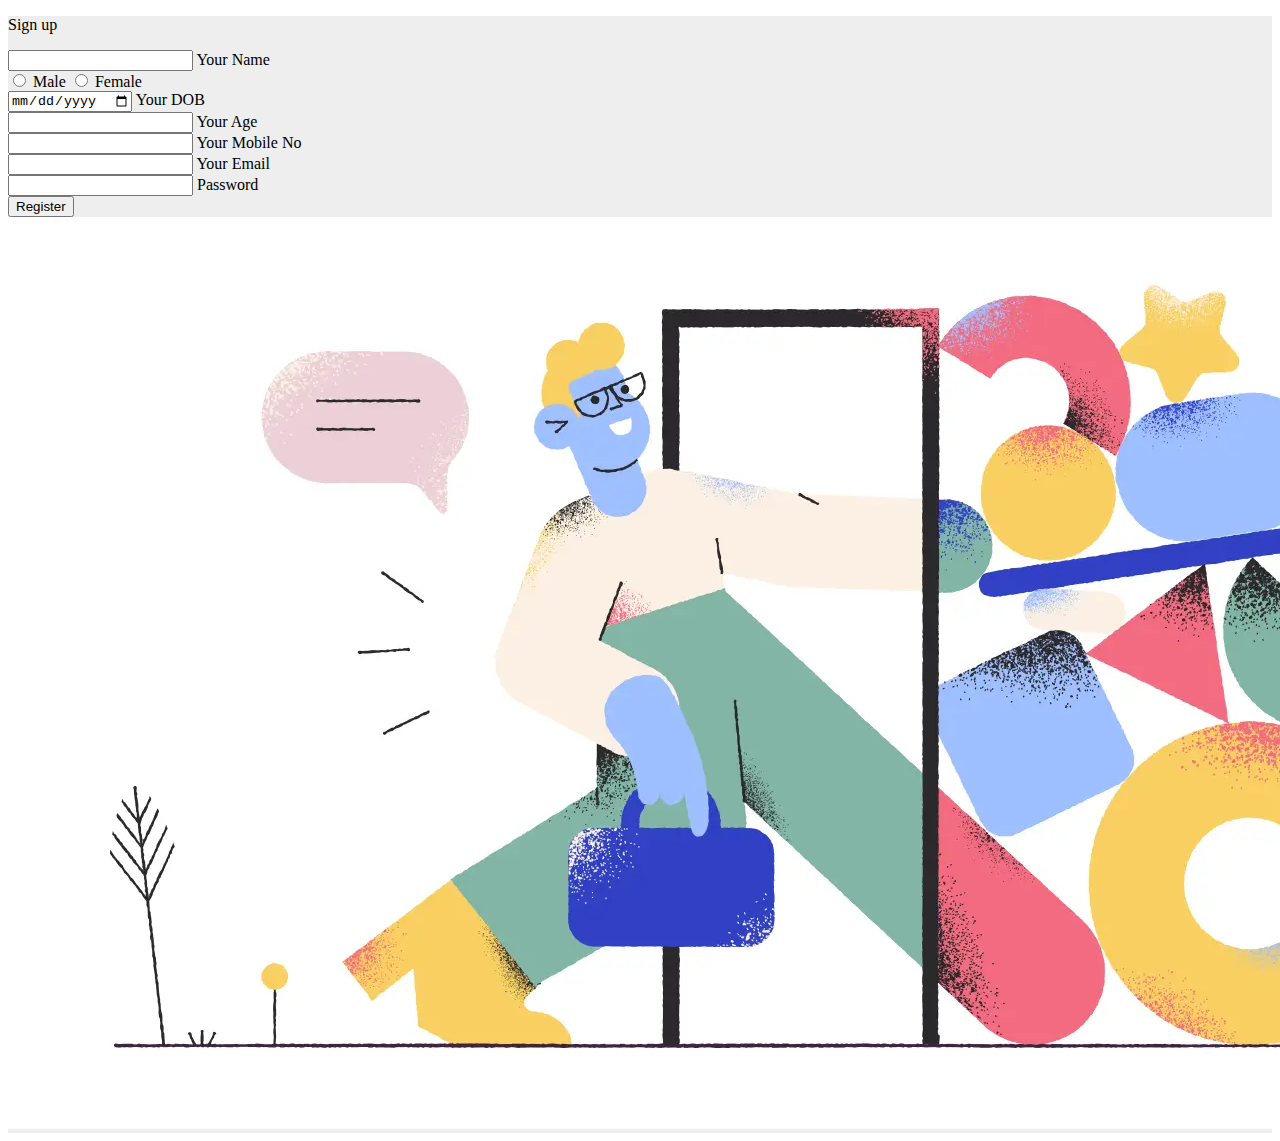
<file: register.html>
<!DOCTYPE html>
<html lang="en">
<head>
    <meta charset="UTF-8">
    <meta http-equiv="X-UA-Compatible" content="IE=edge">
    <meta name="viewport" content="width=device-width, initial-scale=1.0">
    <link href="https://cdn.jsdelivr.net/npm/bootstrap@5.2.2/dist/css/bootstrap.min.css" rel="stylesheet" integrity="sha384-Zenh87qX5JnK2Jl0vWa8Ck2rdkQ2Bzep5IDxbcnCeuOxjzrPF/et3URy9Bv1WTRi" crossorigin="anonymous">
    <title>Register</title>
</head>
<body>
    <section class="vh-100" style="background-color: #eee;">
        <div class="container h-100">
          <div class="row d-flex justify-content-center align-items-center h-100">
            <div class="col-lg-12 col-xl-11">
              <div class="card text-black" style="border-radius: 25px;">
                <div class="card-body p-md-5">
                  <div class="row justify-content-center">
                    <div class="col-md-10 col-lg-6 col-xl-5 order-2 order-lg-1">
      
                      <p class="text-center h1 fw-bold mb-5 mx-1 mx-md-4 mt-4">Sign up</p>
      
                      <form class="mx-1 mx-md-4" action="php/register.php" method="POST">
                        <div class="d-flex flex-row align-items-center mb-4">
                          <i class="fas fa-user fa-lg me-3 fa-fw"></i>
                          <div class="form-outline flex-fill mb-0">
                            <input type="text" id="username" name="username" class="form-control" />
                            <label class="form-label" for="form3Example1c">Your Name</label>
                          </div>
                        </div>

                        <div class="d-flex flex-row align-items-center mb-4">
                          <i class="fas fa-envelope fa-lg me-3 fa-fw"></i>
                          <div class="form-outline flex-fill mb-0">
                            <input type="radio" id="gen" name="gen" value="Male"> Male
                            <input type="radio" id="gen" name="gen" value="Female"> Female<br>
                           
                          </div>
                        </div>

                        <div class="d-flex flex-row align-items-center mb-4">
                          <i class="fas fa-envelope fa-lg me-3 fa-fw"></i>
                          <div class="form-outline flex-fill mb-0">
                            <input type="date" id="dob" name="dob" class="form-control" />
                            <label class="form-label" for="form3Example3c">Your DOB</label>
                          </div>
                        </div>

                        <div class="d-flex flex-row align-items-center mb-4">
                          <i class="fas fa-envelope fa-lg me-3 fa-fw"></i>
                          <div class="form-outline flex-fill mb-0">
                            <input type="text" id="age" name="age" class="form-control" />
                            <label class="form-label" for="form3Example3c">Your Age</label>
                          </div>
                        </div>

                        <div class="d-flex flex-row align-items-center mb-4">
                          <i class="fas fa-envelope fa-lg me-3 fa-fw"></i>
                          <div class="form-outline flex-fill mb-0">
                            <input type="text" id="mob" name="mob" class="form-control" />
                            <label class="form-label" for="form3Example3c">Your Mobile No</label>
                          </div>
                        </div>

      
                        <div class="d-flex flex-row align-items-center mb-4">
                          <i class="fas fa-envelope fa-lg me-3 fa-fw"></i>
                          <div class="form-outline flex-fill mb-0">
                            <input type="email" id="email" name="email" class="form-control" />
                            <label class="form-label" for="form3Example3c">Your Email</label>
                          </div>
                        </div>
      
                        <div class="d-flex flex-row align-items-center mb-4">
                          <i class="fas fa-lock fa-lg me-3 fa-fw"></i>
                          <div class="form-outline flex-fill mb-0">
                            <input type="password" id="password" name="password" class="form-control" />
                            <label class="form-label" for="form3Example4c">Password</label>
                          </div>
                        </div>
      
                        
      
                      
      
                        <div class="d-flex justify-content-center mx-4 mb-3 mb-lg-4">
                          <button type="submit" class="btn btn-primary btn-lg">Register</button>
                        </div>
      
                      </form>
      
                    </div>
                    <div class="col-md-10 col-lg-6 col-xl-7 d-flex align-items-center order-1 order-lg-2">
      
                      <img src="img/draw1.webp"
                        class="img-fluid" alt="Sample image">
      
                    </div>
                  </div>
                </div>
              </div>
            </div>
          </div>
        </div>
      </section>
      <script src="https://cdn.jsdelivr.net/npm/bootstrap@5.2.2/dist/js/bootstrap.bundle.min.js" integrity="sha384-OERcA2EqjJCMA+/3y+gxIOqMEjwtxJY7qPCqsdltbNJuaOe923+mo//f6V8Qbsw3" crossorigin="anonymous"></script>
</body>
</html>
</file>
